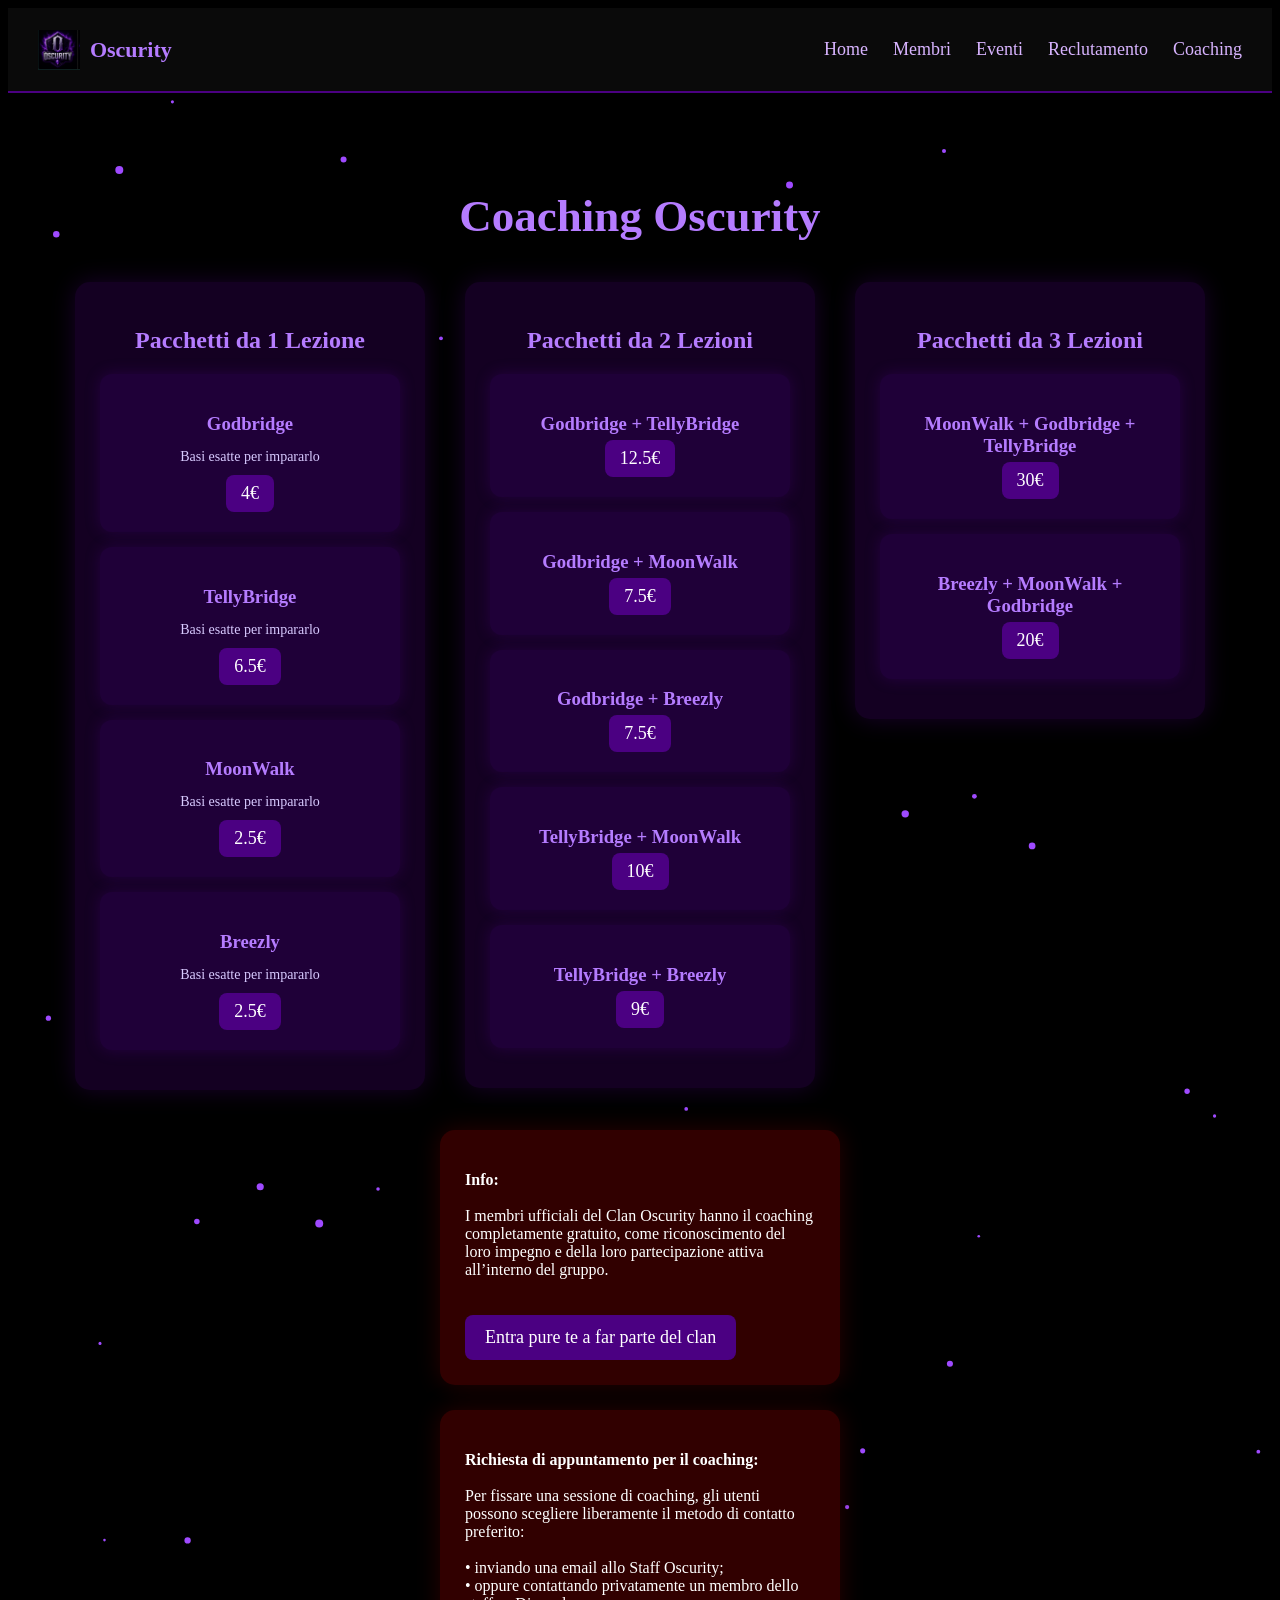
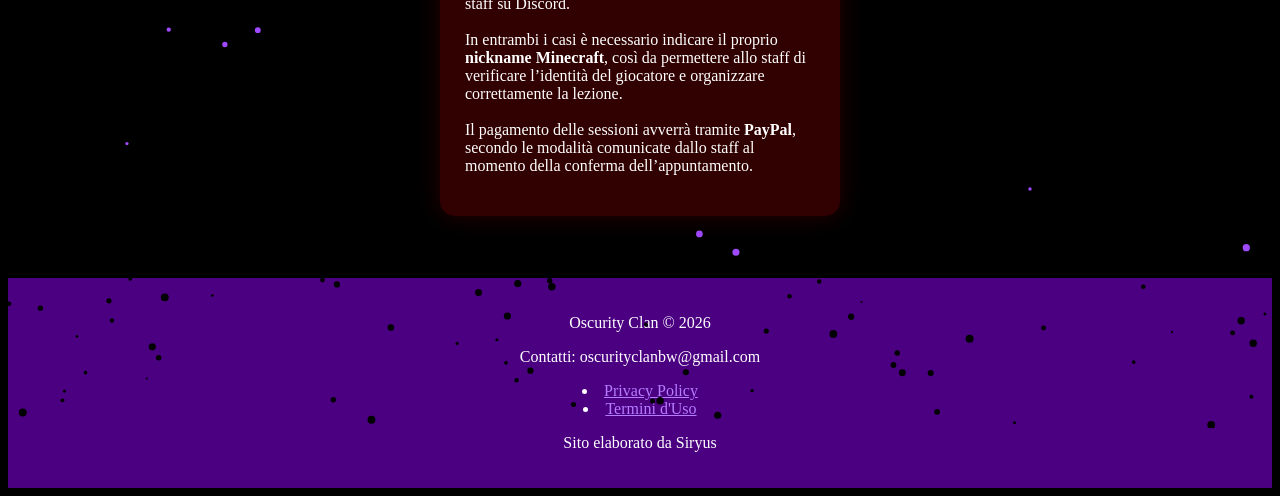
<file: Clan Oscurity/coaching.html>
<!DOCTYPE html>
<html lang="it">
<head>
    <meta charset="UTF-8">
    <meta name="viewport" content="width=device-width, initial-scale=1.0">
    <title>Oscurity Clan - Coaching</title>

    <link rel="stylesheet" href="css/style.css">
    <link rel="stylesheet" href="css/dark-theme.css">
    <link rel="stylesheet" href="css/coaching.css">
</head>

<body>

    <!-- NAVBAR -->
    <nav class="navbar">
        <div class="logo">
            <img src="assets/img/Oscurity_logo.png" alt="Oscurity Logo">
            <span>Oscurity</span>
        </div>

        <ul class="nav-links">
            <li><a href="index.html">Home</a></li>
            <li><a href="membri.html">Membri</a></li>
            <li><a href="events.html">Eventi</a></li>
            <li><a href="reclet.html">Reclutamento</a></li>
            <li><a href="coaching.html">Coaching</a></li>
        </ul>
    </nav>

    <!-- SEZIONE COACHING -->
    <section class="coaching-section">
        <canvas class="particles" id="particles-coaching"></canvas>

        <h1 class="neon-animate">Coaching Oscurity</h1>

        <div class="coaching-container">

            <!-- 1 LEZIONE -->
            <div class="coaching-group">
                <h2>Pacchetti da 1 Lezione</h2>

                <div class="coaching-card">
                    <h3>Godbridge</h3>
                    <p>Basi esatte per impararlo</p>
                    <span class="price">4€</span>
                </div>

                <div class="coaching-card">
                    <h3>TellyBridge</h3>
                    <p>Basi esatte per impararlo</p>
                    <span class="price">6.5€</span>
                </div>

                <div class="coaching-card">
                    <h3>MoonWalk</h3>
                    <p>Basi esatte per impararlo</p>
                    <span class="price">2.5€</span>
                </div>

                <div class="coaching-card">
                    <h3>Breezly</h3>
                    <p>Basi esatte per impararlo</p>
                    <span class="price">2.5€</span>
                </div>
            </div>

            <!-- 2 LEZIONI -->
            <div class="coaching-group">
                <h2>Pacchetti da 2 Lezioni</h2>

                <div class="coaching-card">
                    <h3>Godbridge + TellyBridge</h3>
                    <span class="price">12.5€</span>
                </div>

                <div class="coaching-card">
                    <h3>Godbridge + MoonWalk</h3>
                    <span class="price">7.5€</span>
                </div>

                <div class="coaching-card">
                    <h3>Godbridge + Breezly</h3>
                    <span class="price">7.5€</span>
                </div>

                <div class="coaching-card">
                    <h3>TellyBridge + MoonWalk</h3>
                    <span class="price">10€</span>
                </div>

                <div class="coaching-card">
                    <h3>TellyBridge + Breezly</h3>
                    <span class="price">9€</span>
                </div>
            </div>

            <!-- 3 LEZIONI -->
            <div class="coaching-group">
                <h2>Pacchetti da 3 Lezioni</h2>

                <div class="coaching-card">
                    <h3>MoonWalk + Godbridge + TellyBridge</h3>
                    <span class="price">30€</span>
                </div>

                <div class="coaching-card">
                    <h3>Breezly + MoonWalk + Godbridge</h3>
                    <span class="price">20€</span>
                </div>
            </div>

            <!-- COLONNA LATERALE -->
              <div class="coaching-sidebar">

                <!-- MESSAGGIO LATERALE 1 -->
                <div class="coaching-side">
                <p>
                    <strong>Info:</strong><br><br>
                    I membri ufficiali del Clan Oscurity hanno il coaching completamente gratuito,
                    come riconoscimento del loro impegno e della loro partecipazione attiva all’interno del gruppo.
                </p>

                    <a href="reclet.html" class="join-btn">Entra pure te a far parte del clan</a>
                </div>

                <!-- MESSAGGIO LATERALE 2 -->
                <div class="coaching-side">
                    <p>
                        <strong>Richiesta di appuntamento per il coaching:</strong><br><br>
                        Per fissare una sessione di coaching, gli utenti possono scegliere liberamente il metodo di contatto preferito:<br><br>
                        • inviando una email allo Staff Oscurity;<br>
                        • oppure contattando privatamente un membro dello staff su Discord.<br><br>
                        In entrambi i casi è necessario indicare il proprio <strong>nickname Minecraft</strong>, così da permettere allo staff
                        di verificare l’identità del giocatore e organizzare correttamente la lezione.<br><br>
                        Il pagamento delle sessioni avverrà tramite <strong>PayPal</strong>, secondo le modalità comunicate dallo staff
                        al momento della conferma dell’appuntamento.
                    </p>
                </div>

            </div>



        </div>
    </section>

    <!-- FOOTER -->
    <footer class="footer">
        <canvas class="particles" id="particles-footer"></canvas>
        <p>Oscurity Clan © 2026</p>
        <p>Contatti: oscurityclanbw@gmail.com</p>
        <li><a href="privacy.html">Privacy Policy</a></li>
        <li><a href="termini.html">Termini d'Uso</a></li>
        <p>Sito elaborato da Siryus</p>
    </footer>

    <script src="js/coaching.js"></script>
</body>
</html>
</file>
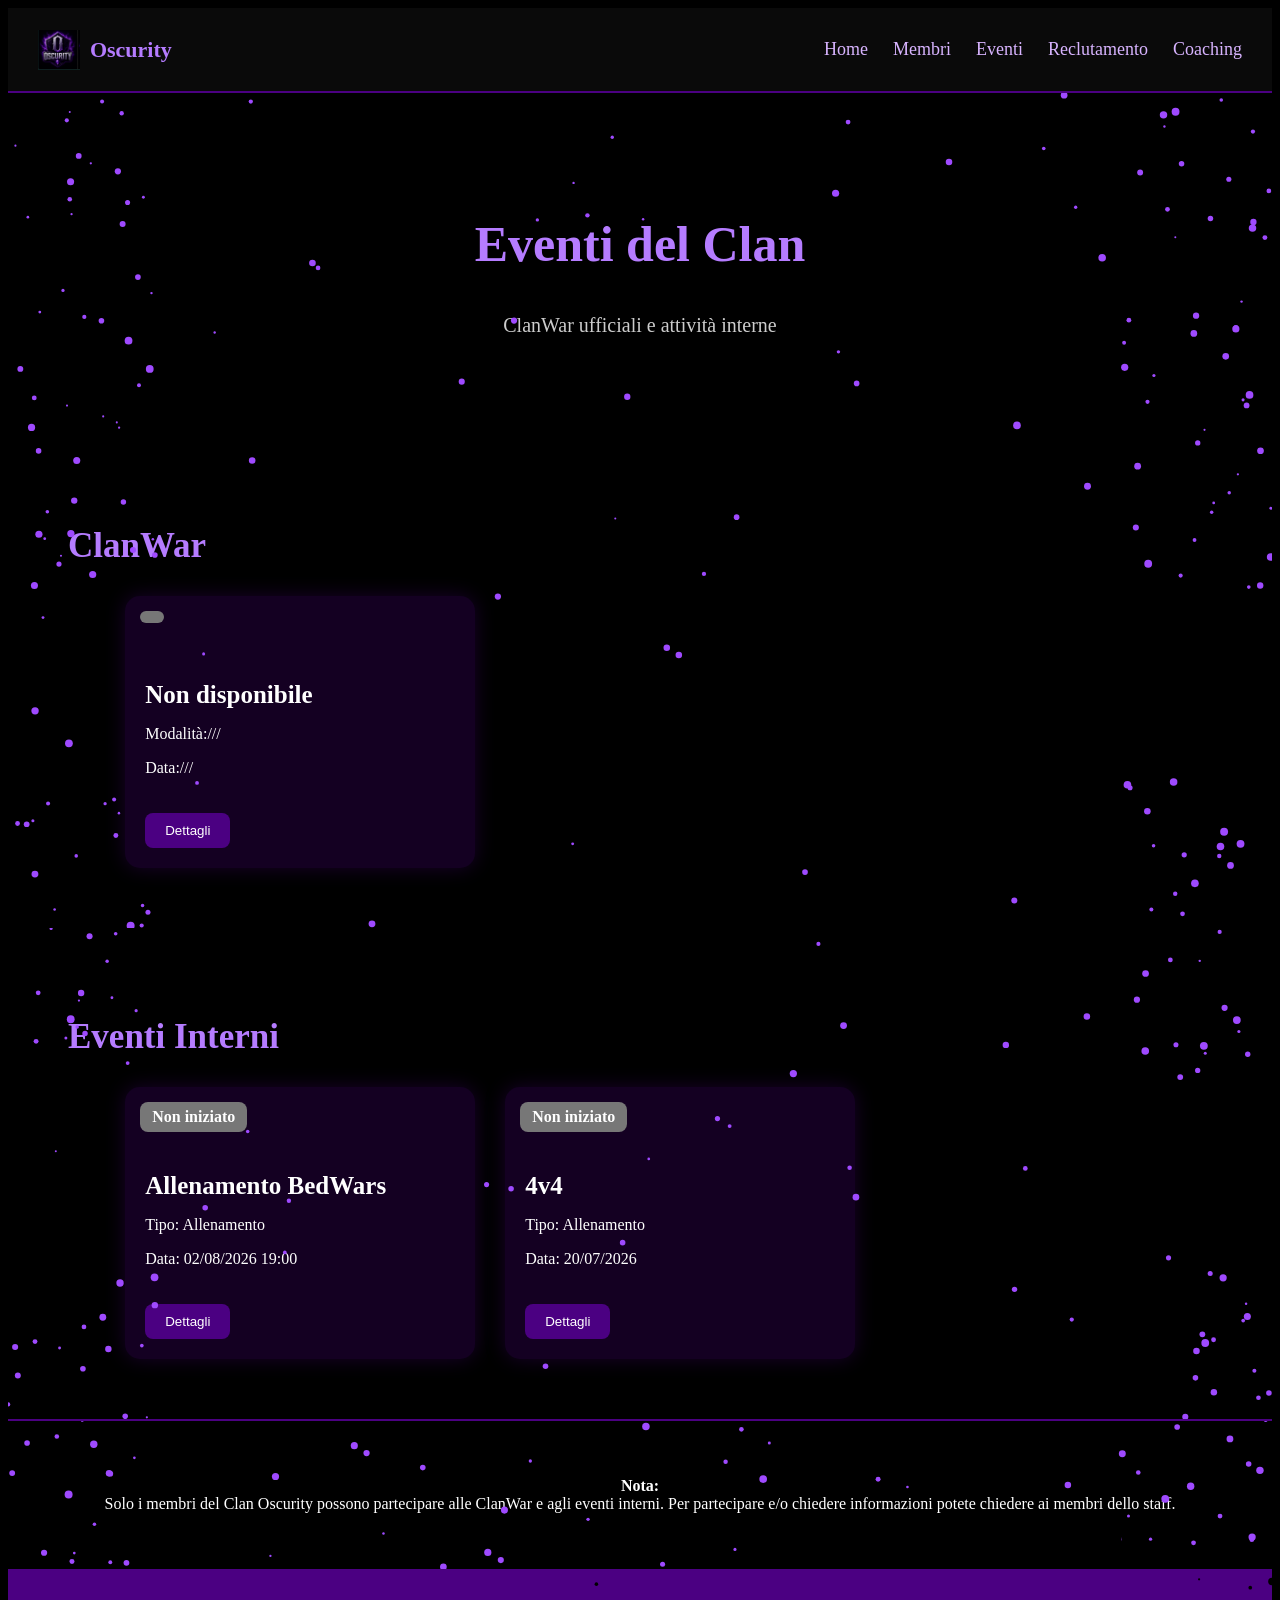
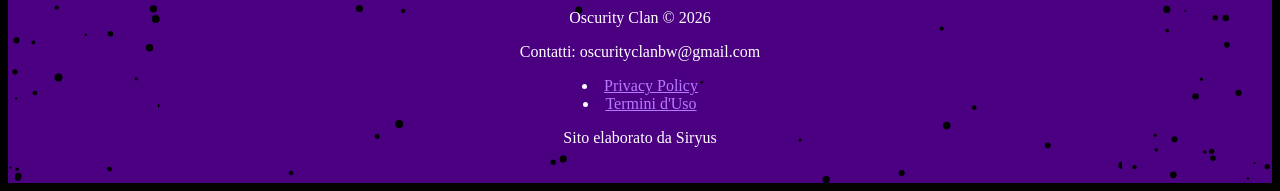
<file: Clan Oscurity/events.html>
<!DOCTYPE html>
<html lang="it">
<head>
    <meta charset="UTF-8">
    <meta name="viewport" content="width=device-width, initial-scale=1.0">
    <title>Oscurity Clan - Eventi</title>

    <link rel="stylesheet" href="css/style.css">
    <link rel="stylesheet" href="css/dark-theme.css">
    <link rel="stylesheet" href="css/events.css">
</head>

<body>

    <!-- NAVBAR (identica) -->
    <nav class="navbar">
        <div class="logo">
            <img src="assets/img/Oscurity_logo.png" alt="Oscurity Logo">
            <span>Oscurity</span>
        </div>

        <ul class="nav-links">
            <li><a href="index.html">Home</a></li>
            <li><a href="membri.html">Membri</a></li>
            <li><a href="events.html">Eventi</a></li>
            <li><a href="reclet.html">Reclutamento</a></li>
            <li><a href="coaching.html">Coaching</a></li>
        </ul>
    </nav>

    <!-- HERO -->
    <section class="eventi-hero">
        <canvas class="particles" id="particles-hero"></canvas>
        <h1 class="neon-animate">Eventi del Clan</h1>
        <p>ClanWar ufficiali e attività interne</p>
    </section>

    <!-- CLANWAR -->
    <section class="eventi-section">
        <canvas class="particles" id="particles-clanwar"></canvas>
        <h2 class="glitch">ClanWar</h2>

        <div class="eventi-grid">

            <!-- ESEMPIO CLANWAR -->
            <div class="evento-card" 
                 data-name=" "
                 data-stats=" "
                 data-desc=" ">
                 
                
                
                <div class="evento-content">
                    <span class="evento-stato non_iniziato"> </span>
                    <h3>Non disponibile</h3>
                    <p>Modalità:///</p>
                    <p>Data:///</p>
                    <p class="evento-risultato vittoria"> </p>
                </div>

                <button class="evento-btn">Dettagli</button>
            </div>

        </div>
    </section>

    <!-- EVENTI INTERNI -->
    <section class="eventi-section">
        <canvas class="particles" id="particles-interni"></canvas>
        <h2 class="glitch">Eventi Interni</h2>

        <div class="eventi-grid">

            <div class="evento-card"
                 data-name="Allenamento BedWars"
                 data-stats=" 30m/1h"
                 data-desc="Allenamento ufficiale del clan dedicato a PVP e strategie.">

                

                <div class="evento-content">
                    <span class="evento-stato non_iniziato">Non iniziato</span>
                    <h3>Allenamento BedWars</h3>
                    <p>Tipo: Allenamento</p>
                    <p>Data: 02/08/2026 19:00</p>
                </div>

                <button class="evento-btn">Dettagli</button>
            </div>

            <div class="evento-card"
                 data-name="4v4"
                 data-stats=" 1h"
                 data-desc="BedWars amichevole">

                

                <div class="evento-content">
                    <span class="evento-stato non_iniziato">Non iniziato</span>
                    <h3>4v4</h3>
                    <p>Tipo: Allenamento</p>
                    <p>Data: 20/07/2026</p>
                </div>

                <button class="evento-btn">Dettagli</button>
            </div>

        </div>
    </section>

    <!-- NOTA -->
    <section class="eventi-note">
        <canvas class="particles" id="particles-note"></canvas>
        <p>
            <strong>Nota:</strong><br>
            Solo i membri del Clan Oscurity possono partecipare alle ClanWar e agli eventi interni.
            Per partecipare e/o chiedere informazioni potete chiedere ai membri dello staff.
        </p>
    </section>

    <!-- POPUP -->
    <div class="evento-popup" id="eventoPopup">
        <div class="popup-content">
            <span class="popup-close" id="popupClose">&times;</span>

            <h2 id="popupName"></h2>
            <p><strong>Durata:</strong> <span id="popupStats"></span></p>
            <p><strong>Descrizione:</strong> <span id="popupDesc"></span></p>

        </div>
    </div>

    <!-- FOOTER (identico) -->
    <footer class="footer">
        <canvas class="particles" id="particles-footer"></canvas>
        <p>Oscurity Clan © 2026</p>
        <p>Contatti: oscurityclanbw@gmail.com</p>
        <li><a href="privacy.html">Privacy Policy</a></li>
        <li><a href="termini.html">Termini d'Uso</a></li>
        <p>Sito elaborato da Siryus</p>
    </footer>

    <script src="js/events.js"></script>
</body>
</html>
</file>
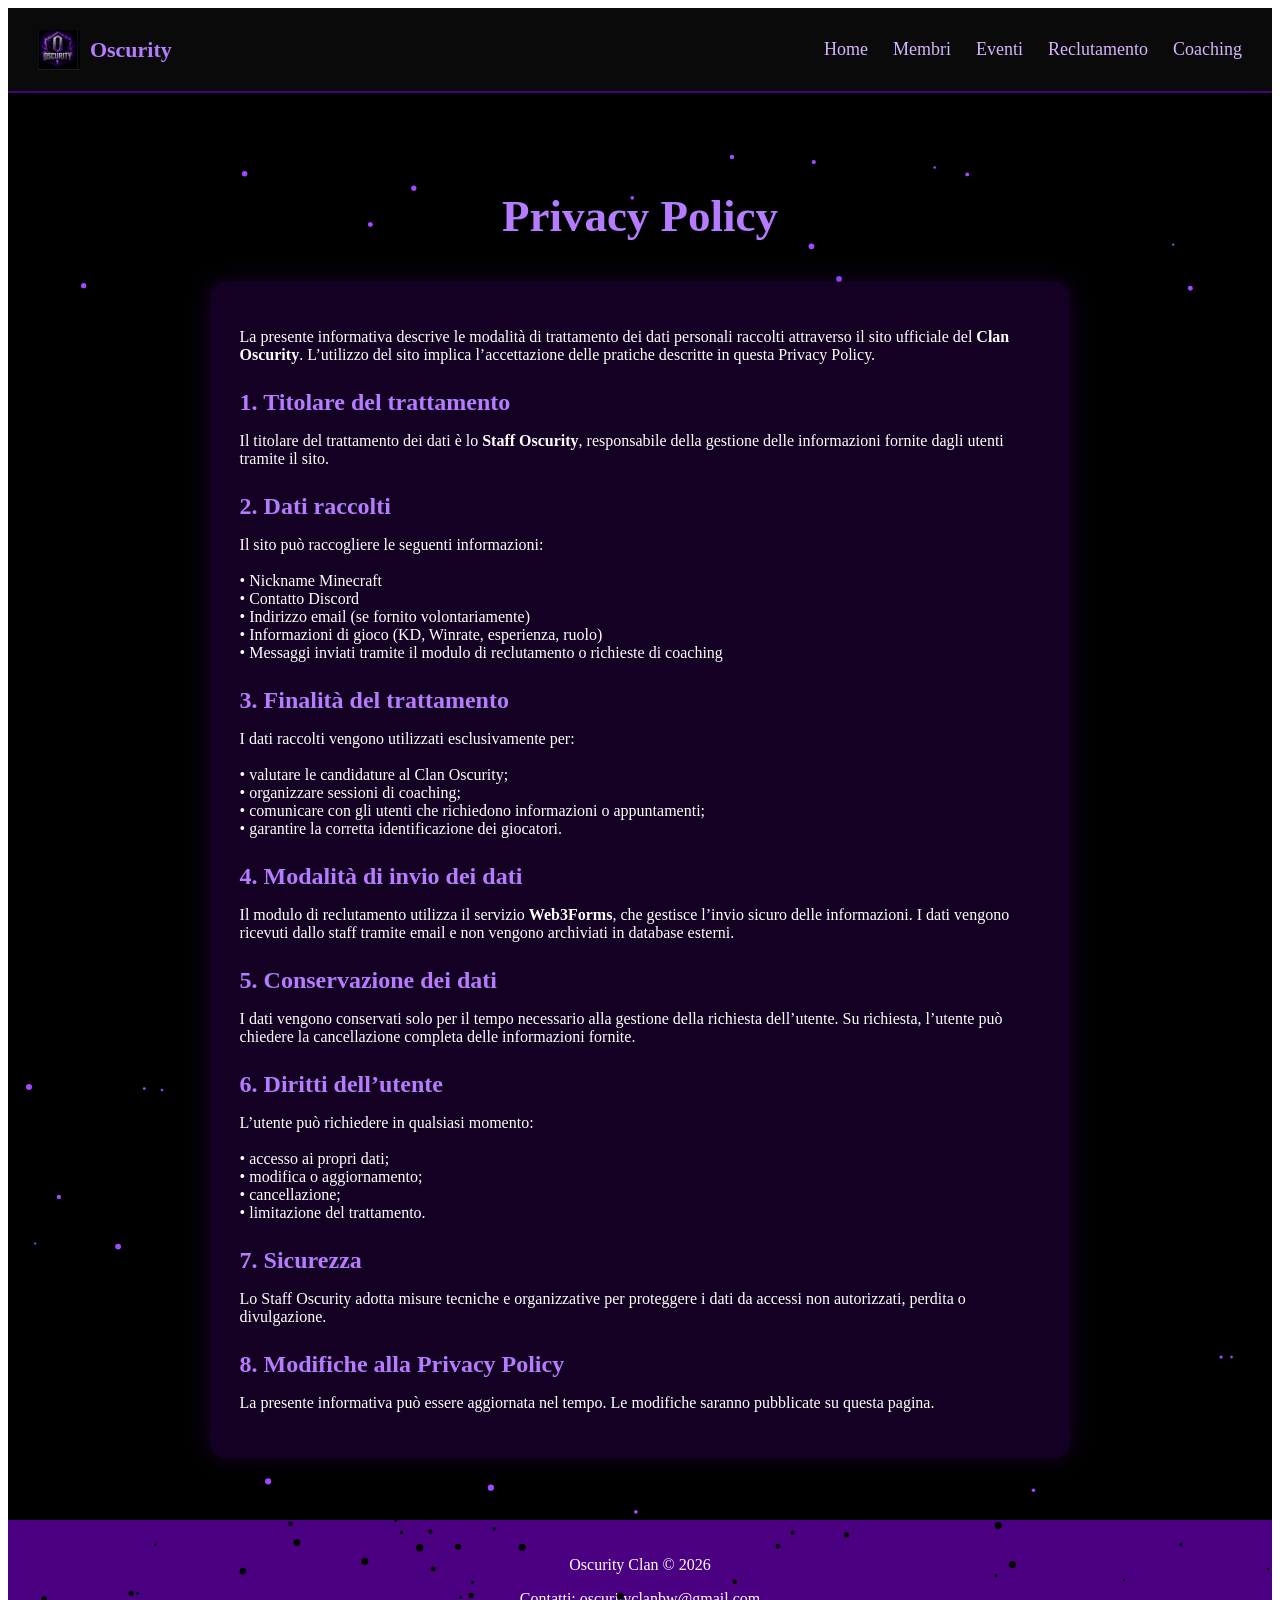
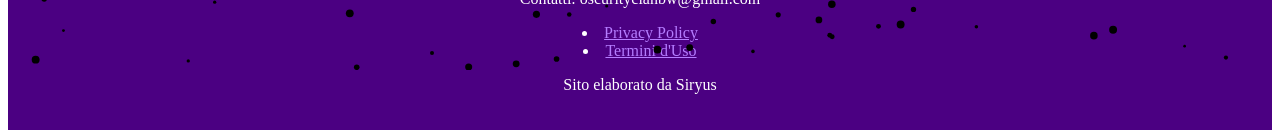
<file: Clan Oscurity/privacy.html>
<!DOCTYPE html>
<html lang="it">
<head>
    <meta charset="UTF-8">
    <meta name="viewport" content="width=device-width, initial-scale=1.0">
    <title>Oscurity Clan - Privacy Policy</title>

    <link rel="stylesheet" href="css/style.css">
    <link rel="stylesheet" href="css/dark-theme.css">
    <link rel="stylesheet" href="css/privacy.css">
</head>

<body>

    <!-- NAVBAR -->
    <nav class="navbar">
        <div class="logo">
            <img src="assets/img/Oscurity_logo.png" alt="Oscurity Logo">
            <span>Oscurity</span>
        </div>

        <ul class="nav-links">
            <li><a href="index.html">Home</a></li>
            <li><a href="membri.html">Membri</a></li>
            <li><a href="eventi.html">Eventi</a></li>
            <li><a href="reclet.html">Reclutamento</a></li>
            <li><a href="coaching.html">Coaching</a></li>
        </ul>
    </nav>

    <!-- SEZIONE PRIVACY -->
    <section class="privacy-section">
        <canvas class="particles" id="particles-privacy"></canvas>

        <h1 class="neon-animate">Privacy Policy</h1>

        <div class="privacy-box">
            <p>
                La presente informativa descrive le modalità di trattamento dei dati personali raccolti attraverso il sito ufficiale del <strong>Clan Oscurity</strong>.
                L’utilizzo del sito implica l’accettazione delle pratiche descritte in questa Privacy Policy.
            </p>

            <h2>1. Titolare del trattamento</h2>
            <p>
                Il titolare del trattamento dei dati è lo <strong>Staff Oscurity</strong>, responsabile della gestione delle informazioni fornite dagli utenti tramite il sito.
            </p>

            <h2>2. Dati raccolti</h2>
            <p>
                Il sito può raccogliere le seguenti informazioni:<br><br>
                • Nickname Minecraft<br>
                • Contatto Discord<br>
                • Indirizzo email (se fornito volontariamente)<br>
                • Informazioni di gioco (KD, Winrate, esperienza, ruolo)<br>
                • Messaggi inviati tramite il modulo di reclutamento o richieste di coaching
            </p>

            <h2>3. Finalità del trattamento</h2>
            <p>
                I dati raccolti vengono utilizzati esclusivamente per:<br><br>
                • valutare le candidature al Clan Oscurity;<br>
                • organizzare sessioni di coaching;<br>
                • comunicare con gli utenti che richiedono informazioni o appuntamenti;<br>
                • garantire la corretta identificazione dei giocatori.
            </p>

            <h2>4. Modalità di invio dei dati</h2>
            <p>
                Il modulo di reclutamento utilizza il servizio <strong>Web3Forms</strong>, che gestisce l’invio sicuro delle informazioni.
                I dati vengono ricevuti dallo staff tramite email e non vengono archiviati in database esterni.
            </p>

            <h2>5. Conservazione dei dati</h2>
            <p>
                I dati vengono conservati solo per il tempo necessario alla gestione della richiesta dell’utente.
                Su richiesta, l’utente può chiedere la cancellazione completa delle informazioni fornite.
            </p>

            <h2>6. Diritti dell’utente</h2>
            <p>
                L’utente può richiedere in qualsiasi momento:<br><br>
                • accesso ai propri dati;<br>
                • modifica o aggiornamento;<br>
                • cancellazione;<br>
                • limitazione del trattamento.
            </p>

            <h2>7. Sicurezza</h2>
            <p>
                Lo Staff Oscurity adotta misure tecniche e organizzative per proteggere i dati da accessi non autorizzati, perdita o divulgazione.
            </p>

            <h2>8. Modifiche alla Privacy Policy</h2>
            <p>
                La presente informativa può essere aggiornata nel tempo. Le modifiche saranno pubblicate su questa pagina.
            </p>
        </div>
    </section>

    <!-- FOOTER -->
    <footer class="footer">
        <canvas class="particles" id="particles-footer"></canvas>
        <p>Oscurity Clan © 2026</p>
        <p>Contatti: oscurityclanbw@gmail.com</p>
        <li><a href="privacy.html">Privacy Policy</a></li>
        <li><a href="termini.html">Termini d'Uso</a></li>
        <p>Sito elaborato da Siryus</p>
    </footer>

    <script src="js/privacy.js"></script>
</body>
</html>
</file>
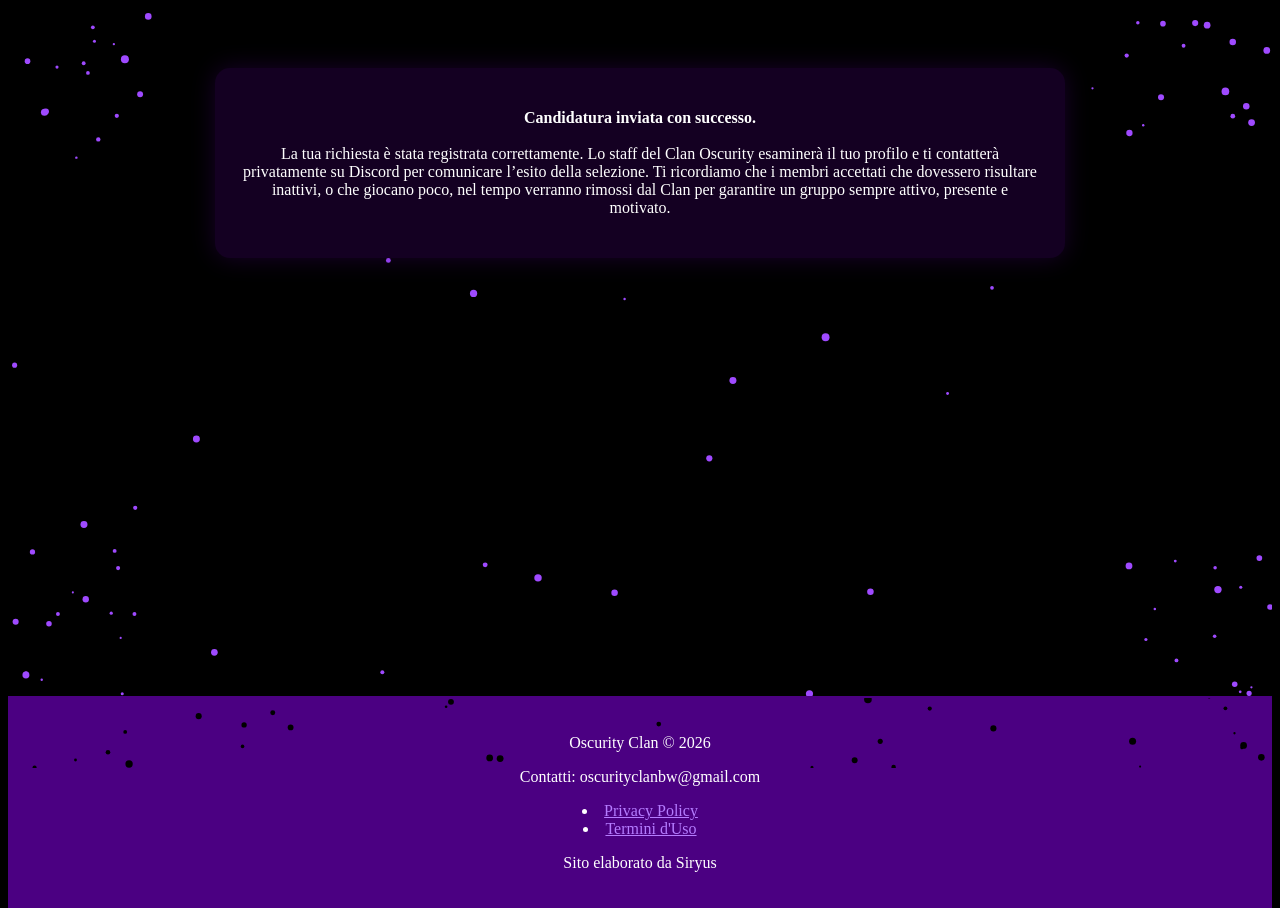
<file: Clan Oscurity/reclet-success.html>
<!DOCTYPE html>
<html lang="it">
<head>
    <meta charset="UTF-8">
    <meta name="viewport" content="width=device-width, initial-scale=1.0">
    <title>Oscurity Clan - Candidatura inviata</title>

    <link rel="stylesheet" href="css/style.css">
    <link rel="stylesheet" href="css/dark-theme.css">
    <link rel="stylesheet" href="css/reclet.css">
    <link rel="stylesheet" href="css/reclet-success.css">
</head>

<body>

    <!-- SEZIONE CONFERMA -->
    <section class="reclutamento-section">
        <canvas class="particles" id="particles-reclutamento"></canvas>

        <div class="intro-text">
            <p>
                <strong>Candidatura inviata con successo.</strong><br><br>
                La tua richiesta è stata registrata correttamente.  
                Lo staff del Clan Oscurity esaminerà il tuo profilo e ti contatterà privatamente su Discord per comunicare l’esito della selezione.  
                Ti ricordiamo che i membri accettati che dovessero risultare inattivi, o che giocano poco, nel tempo verranno rimossi dal Clan per garantire un gruppo sempre attivo, presente e motivato.
            </p>
        </div>
    </section>

    <!-- FOOTER -->
    <footer class="footer">
        <canvas class="particles" id="particles-footer"></canvas>
        <p>Oscurity Clan © 2026</p>
        <p>Contatti: oscurityclanbw@gmail.com</p>
        <li><a href="privacy.html">Privacy Policy</a></li>
        <li><a href="termini.html">Termini d'Uso</a></li>
        <p>Sito elaborato da Siryus</p>
    </footer>

    <script src="js/reclet.js"></script>
</body>
</html>
</file>
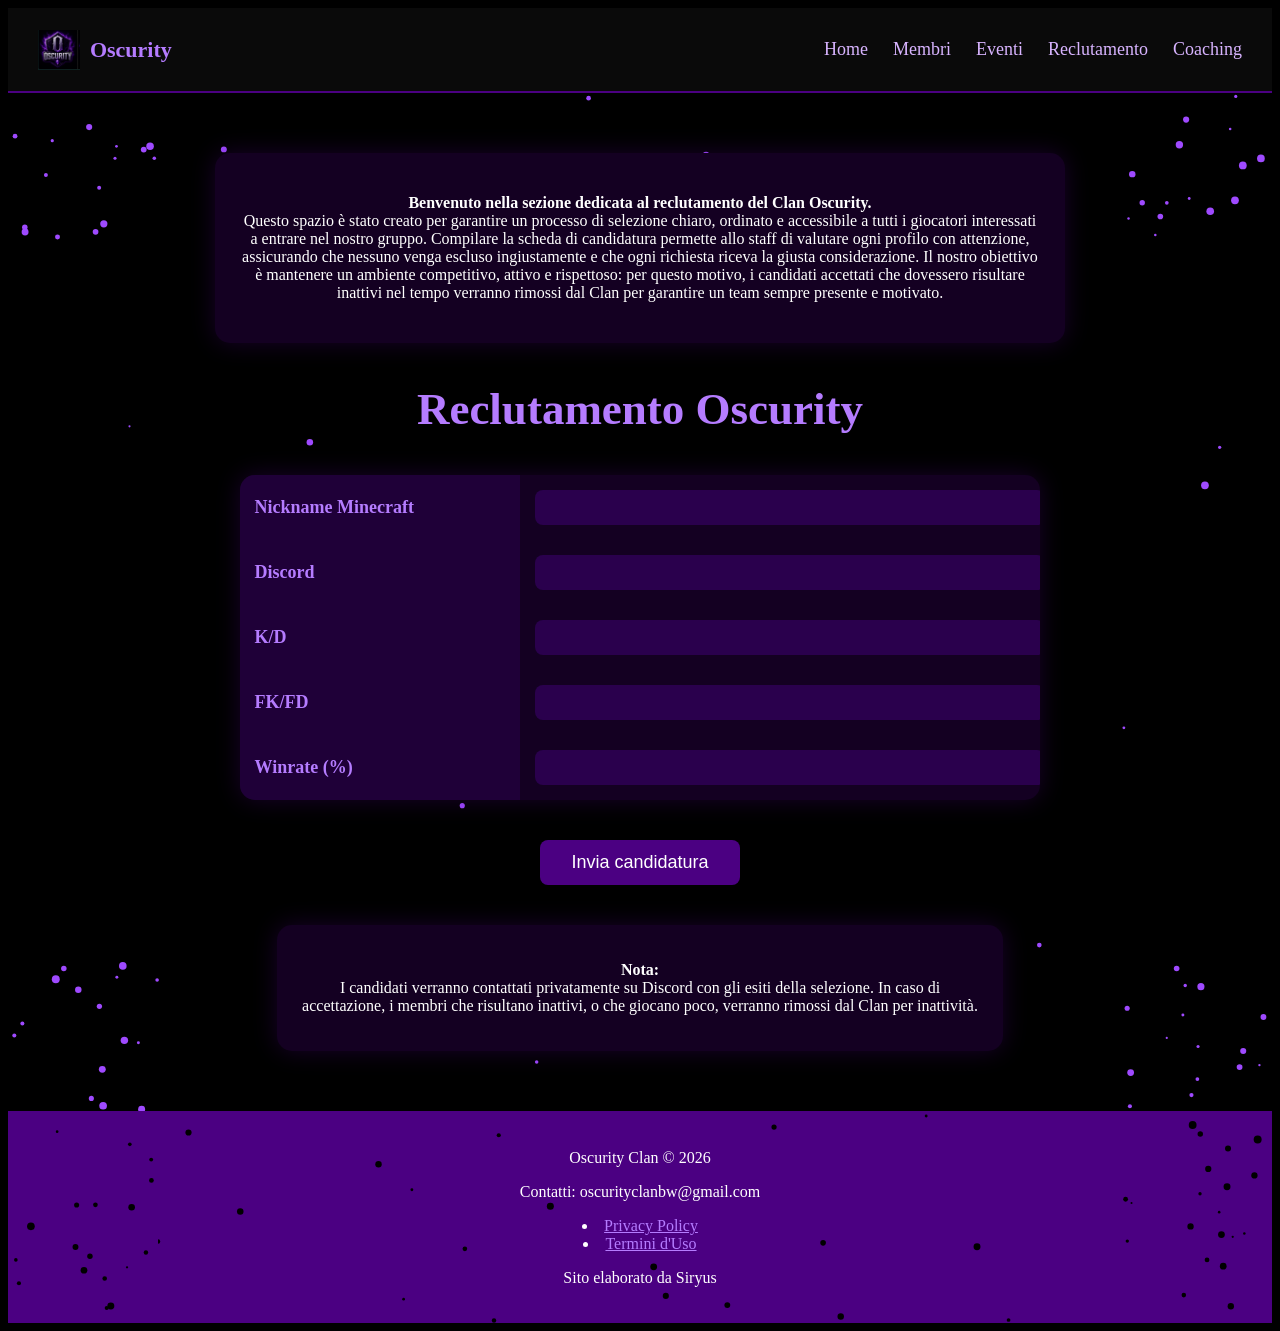
<file: Clan Oscurity/reclet.html>
<!DOCTYPE html>
<html lang="it">
<head>
    <meta charset="UTF-8">
    <meta name="viewport" content="width=device-width, initial-scale=1.0">
    <title>Oscurity Clan - Reclutamento</title>

    <link rel="stylesheet" href="css/style.css">
    <link rel="stylesheet" href="css/dark-theme.css">
    <link rel="stylesheet" href="css/reclet.css">
</head>

<body>

    <!-- NAVBAR -->
    <nav class="navbar">
        <div class="logo">
            <img src="assets/img/Oscurity_logo.png" alt="Oscurity Logo">
            <span>Oscurity</span>
        </div>

        <ul class="nav-links">
            <li><a href="index.html">Home</a></li>
            <li><a href="membri.html">Membri</a></li>
            <li><a href="events.html">Eventi</a></li>
            <li><a href="reclet.html">Reclutamento</a></li>
            <li><a href="coaching.html">Coaching</a></li>
        </ul>
    </nav>

    <!-- FORM SECTION -->
    <section class="reclutamento-section">
        <canvas class="particles" id="particles-reclutamento"></canvas>

        <div class="intro-text">
            <p>
                <strong>Benvenuto nella sezione dedicata al reclutamento del Clan Oscurity.</strong><br>
                Questo spazio è stato creato per garantire un processo di selezione chiaro, ordinato e accessibile a tutti i giocatori interessati a entrare nel nostro gruppo.  
                Compilare la scheda di candidatura permette allo staff di valutare ogni profilo con attenzione, assicurando che nessuno venga escluso ingiustamente e che ogni richiesta riceva la giusta considerazione.  
                Il nostro obiettivo è mantenere un ambiente competitivo, attivo e rispettoso: per questo motivo, i candidati accettati che dovessero risultare inattivi nel tempo verranno rimossi dal Clan per garantire un team sempre presente e motivato.
            </p>
        </div>

        <h1 class="neon-animate">Reclutamento Oscurity</h1>

<form action="https://api.web3forms.com/submit" method="POST" class="reclet-success.html">

    <input type="hidden" name="access_key" value="1cd8c853-f800-4523-aef7-d747f4b5f703">

    <input type="hidden" name="redirect" value="reclet-success.html">

    <table class="reclutamento-table">
    <tr>
        <th>Nickname Minecraft</th>
        <td><input type="text" name="nickname" required></td>
    </tr>

    <tr>
        <th>Discord</th>
        <td><input type="text" name="discord" required></td>
    </tr>

    <tr>
        <th>K/D</th>
        <td><input type="text" name="kd" required></td>
    </tr>

    <tr>
        <th>FK/FD</th>
        <td><input type="text" name="fkfd" required></td>
    </tr>

    <tr>
        <th>Winrate (%)</th>
        <td><input type="text" name="winrate" required></td>
    </tr>
</table>

    <button type="submit" class="reclutamento-btn">Invia candidatura</button>
</form>



        <div class="reclutamento-avviso">
            <p>
                <strong>Nota:</strong><br>
                I candidati verranno contattati privatamente su Discord con gli esiti della selezione.  
                In caso di accettazione, i membri che risultano inattivi, o che giocano poco, verranno rimossi dal Clan per inattività.
            </p>
        </div>
    </section>

    <!-- FOOTER -->
    <footer class="footer">
        <canvas class="particles" id="particles-footer"></canvas>
        <p>Oscurity Clan © 2026</p>
        <p>Contatti: oscurityclanbw@gmail.com</p>
        <li><a href="privacy.html">Privacy Policy</a></li>
        <li><a href="termini.html">Termini d'Uso</a></li>
        <p>Sito elaborato da Siryus</p>
    </footer>

    <script src="js/reclet.js"></script>
</body>
</html>
</file>
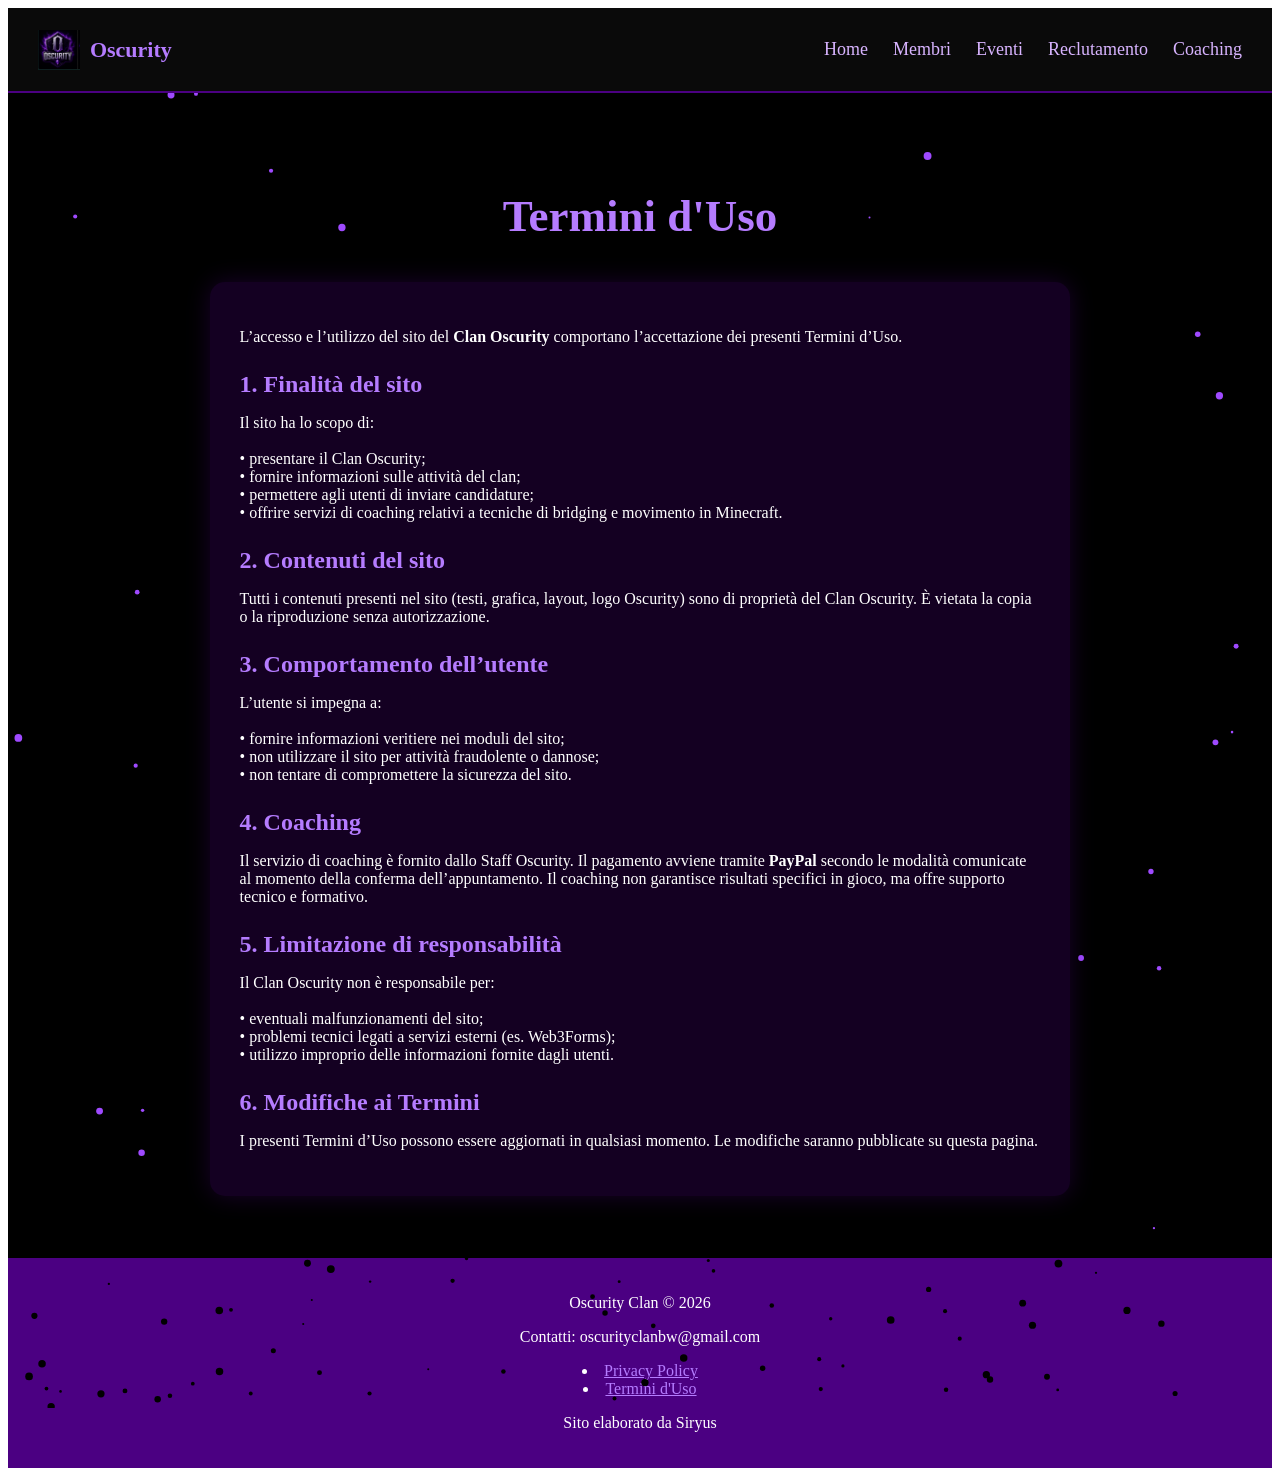
<file: Clan Oscurity/termini.html>
<!DOCTYPE html>
<html lang="it">
<head>
    <meta charset="UTF-8">
    <meta name="viewport" content="width=device-width, initial-scale=1.0">
    <title>Oscurity Clan - Termini d'Uso</title>

    <link rel="stylesheet" href="css/style.css">
    <link rel="stylesheet" href="css/dark-theme.css">
    <link rel="stylesheet" href="css/termini.css">
</head>

<body>

    <!-- NAVBAR -->
    <nav class="navbar">
        <div class="logo">
            <img src="assets/img/Oscurity_logo.png" alt="Oscurity Logo">
            <span>Oscurity</span>
        </div>

        <ul class="nav-links">
            <li><a href="index.html">Home</a></li>
            <li><a href="membri.html">Membri</a></li>
            <li><a href="eventi.html">Eventi</a></li>
            <li><a href="reclet.html">Reclutamento</a></li>
            <li><a href="coaching.html">Coaching</a></li>
        </ul>
    </nav>

    <!-- SEZIONE TERMINI -->
    <section class="termini-section">
        <canvas class="particles" id="particles-termini"></canvas>

        <h1 class="neon-animate">Termini d'Uso</h1>

        <div class="termini-box">
            <p>
                L’accesso e l’utilizzo del sito del <strong>Clan Oscurity</strong> comportano l’accettazione dei presenti Termini d’Uso.
            </p>

            <h2>1. Finalità del sito</h2>
            <p>
                Il sito ha lo scopo di:<br><br>
                • presentare il Clan Oscurity;<br>
                • fornire informazioni sulle attività del clan;<br>
                • permettere agli utenti di inviare candidature;<br>
                • offrire servizi di coaching relativi a tecniche di bridging e movimento in Minecraft.
            </p>

            <h2>2. Contenuti del sito</h2>
            <p>
                Tutti i contenuti presenti nel sito (testi, grafica, layout, logo Oscurity) sono di proprietà del Clan Oscurity.
                È vietata la copia o la riproduzione senza autorizzazione.
            </p>

            <h2>3. Comportamento dell’utente</h2>
            <p>
                L’utente si impegna a:<br><br>
                • fornire informazioni veritiere nei moduli del sito;<br>
                • non utilizzare il sito per attività fraudolente o dannose;<br>
                • non tentare di compromettere la sicurezza del sito.
            </p>

            <h2>4. Coaching</h2>
            <p>
                Il servizio di coaching è fornito dallo Staff Oscurity.
                Il pagamento avviene tramite <strong>PayPal</strong> secondo le modalità comunicate al momento della conferma dell’appuntamento.
                Il coaching non garantisce risultati specifici in gioco, ma offre supporto tecnico e formativo.
            </p>

            <h2>5. Limitazione di responsabilità</h2>
            <p>
                Il Clan Oscurity non è responsabile per:<br><br>
                • eventuali malfunzionamenti del sito;<br>
                • problemi tecnici legati a servizi esterni (es. Web3Forms);<br>
                • utilizzo improprio delle informazioni fornite dagli utenti.
            </p>

            <h2>6. Modifiche ai Termini</h2>
            <p>
                I presenti Termini d’Uso possono essere aggiornati in qualsiasi momento.
                Le modifiche saranno pubblicate su questa pagina.
            </p>
        </div>
    </section>

    <!-- FOOTER -->
    <footer class="footer">
        <canvas class="particles" id="particles-footer"></canvas>
        <p>Oscurity Clan © 2026</p>
        <p>Contatti: oscurityclanbw@gmail.com</p>
        <li><a href="privacy.html">Privacy Policy</a></li>
        <li><a href="termini.html">Termini d'Uso</a></li>
        <p>Sito elaborato da Siryus</p>
    </footer>

    <script src="js/termini.js"></script>
</body>
</html>
</file>
<file: Clan Oscurity/css/style.css>
/* NAVBAR */
.navbar {
    background: #0a0a0a;
    padding: 15px 30px;
    display: flex;
    justify-content: space-between;
    align-items: center;
    border-bottom: 2px solid #4b0082;
}

.navbar .logo {
    display: flex;
    align-items: center;
    gap: 10px;
}

.navbar .logo img {
    height: 40px;
}

.navbar .logo span {
    color: #b57cff;
    font-size: 22px;
    font-weight: bold;
}

.nav-links {
    list-style: none;
    display: flex;
    gap: 25px;
}

.nav-links a {
    color: #d8b4ff;
    text-decoration: none;
    font-size: 18px;
    transition: 0.3s;
}

.nav-links a:hover {
    color: #9f4aff;
}

/* FOOTER */
.footer {
    background: #0a0a0a;
    padding: 20px;
    text-align: center;
    color: #d8b4ff;
    border-top: 2px solid #4b0082;
}

.footer a {
    color: #b57cff;
}

.neon-animate {
    animation: neonPulse 2s ease-in-out infinite;
}

@keyframes neonPulse {
    0% {
        text-shadow: 0 0 5px #b56cff, 0 0 10px #b56cff;
    }
    50% {
        text-shadow: 0 0 15px #d08cff, 0 0 25px #d08cff;
    }
    100% {
        text-shadow: 0 0 5px #b56cff, 0 0 10px #b56cff;
    }
}

.wave-osc {
    display: inline-block;
    animation: waveOsc 2s ease-in-out infinite;
}

@keyframes waveOsc {
    0% { transform: translateY(0); color: #b56cff; }
    50% { transform: translateY(-8px); color: #d08cff; }
    100% { transform: translateY(0); color: #b56cff; }
}

.glitch {
    position: relative;
    animation: glitchAnim 1s infinite;
}

.glitch::before,
.glitch::after {
    content: attr(data-text);
    position: absolute;
    left: 0;
    top: 0;
    opacity: 0.7;
}

.glitch::before {
    color: #ff00ff;
    animation: glitchBefore 1s infinite;
}

.glitch::after {
    color: #00ffff;
    animation: glitchAfter 1s infinite;
}

@keyframes glitchAnim {
    0% { transform: none; }
    20% { transform: skew(-2deg); }
    40% { transform: skew(2deg); }
    60% { transform: skew(-1deg); }
    80% { transform: skew(1deg); }
    100% { transform: none; }
}

@keyframes glitchBefore {
    0% { transform: translate(0,0); }
    20% { transform: translate(-2px,-2px); }
    40% { transform: translate(2px,2px); }
    60% { transform: translate(-1px,1px); }
    80% { transform: translate(1px,-1px); }
    100% { transform: translate(0,0); }
}

@keyframes glitchAfter {
    0% { transform: translate(0,0); }
    20% { transform: translate(2px,2px); }
    40% { transform: translate(-2px,-2px); }
    60% { transform: translate(1px,-1px); }
    80% { transform: translate(-1px,1px); }
    100% { transform: translate(0,0); }
}
</file>
<file: Clan Oscurity/css/dark-theme.css>
:root {
    --black: #0a0a0a;
    --dark-purple: #2a004f;
    --purple: #4b0082;
    --light-purple: #b57cff;
    --neon-purple: #9f4aff;
    --white: #ffffff;
}
</file>
<file: Clan Oscurity/css/coaching.css>
.coaching-section {
    background: #000;
    padding: 60px;
    text-align: center;
    color: var(--white);
    position: relative;
    overflow: hidden;
    min-height: 100vh;
}

.coaching-section h1 {
    font-size: 45px;
    color: var(--light-purple);
    margin-bottom: 40px;
    position: relative;
    z-index: 2;
}

.coaching-container {
    display: flex;
    justify-content: center;
    gap: 40px;
    align-items: flex-start;
    flex-wrap: wrap;
    position: relative;
    z-index: 2;
}

/* GRUPPI */
.coaching-group {
    width: 300px;
    background: #140022;
    padding: 25px;
    border-radius: 15px;
    box-shadow: 0 0 25px #4b008255;
}

.coaching-group h2 {
    color: var(--light-purple);
    margin-bottom: 20px;
}

/* CARD */
.coaching-card {
    background: #1f0038;
    padding: 20px;
    border-radius: 12px;
    margin-bottom: 15px;
    box-shadow: 0 0 15px #4b008255;
}

.coaching-card h3 {
    margin-bottom: 5px;
    color: var(--light-purple);
}

.coaching-card p {
    margin-bottom: 10px;
    font-size: 14px;
    color: #d8caff;
}

.price {
    display: inline-block;
    background: var(--purple);
    padding: 8px 15px;
    border-radius: 8px;
    font-size: 18px;
    color: white;
}

/* MESSAGGIO LATERALE */
.coaching-side {
    width: 350px;
    background: #310000;
    padding: 25px;
    border-radius: 15px;
    box-shadow: 0 0 25px #7701015b;
    text-align: left;
}

.join-btn {
    display: inline-block;
    margin-top: 20px;
    padding: 12px 20px;
    background: var(--purple);
    color: white;
    border-radius: 8px;
    text-decoration: none;
    font-size: 18px;
    transition: 0.3s;
}

.join-btn:hover {
    background: #9f4aff;
}

/* PARTICELLE */
.particles {
    position: absolute;
    top: 0;
    left: 0;
    width: 100%;
    height: 100%;
    pointer-events: none;
    z-index: 0;
}

/* FOOTER */
.footer {
    background: var(--purple);
    padding: 20px;
    text-align: center;
    color: var(--white);
    border-top: 2px solid #000000;
    position: relative;
    overflow: hidden;
}

#particles-footer {
    height: 150px;
}

.coaching-sidebar {
    display: flex;
    flex-direction: column;
    gap: 25px;
    position: relative;
    z-index: 2;
}

body {
    background: #000;
}
</file>
<file: Clan Oscurity/css/events.css>
/* HERO */
.eventi-hero {
    background: #000;
    padding: 80px 20px;
    text-align: center;
    color: var(--white);
    position: relative;
    overflow: hidden;
}

.eventi-hero h1 {
    font-size: 50px;
    color: var(--light-purple);
}

.eventi-hero p {
    font-size: 20px;
    opacity: 0.8;
}

/* SEZIONI */
.eventi-section {
    background: #000;
    padding: 60px;
    color: var(--white);
    position: relative;
    overflow: hidden;
}

.eventi-section h2 {
    font-size: 35px;
    color: var(--light-purple);
    margin-bottom: 30px;
}

/* GRID */
.eventi-grid {
    display: grid;
    grid-template-columns: repeat(3, 1fr);
    gap: 30px;
    width: 90%;
    margin: auto;
}

/* CARD */
.evento-card {
    background: #140022;
    width: 350px;
    border-radius: 15px;
    box-shadow: 0 0 20px #4b008255;
    padding-bottom: 20px;
    position: relative;
    overflow: hidden;
    transition: 0.3s;
}

.evento-card:hover {
    transform: scale(1.03);
    box-shadow: 0 0 25px #9f4aff;
}

/* IMMAGINE PICCOLA */
.evento-img {
    width: 70px;
    position: absolute;
    top: 15px;
    right: 15px;
    border-radius: 10px;
}

/* CONTENUTO */
.evento-content {
    padding: 20px;
    margin-top: 40px;
}

.evento-content h3 {
    font-size: 25px;
    margin-bottom: 10px;
}

/* STATO */
.evento-stato {
    padding: 6px 12px;
    border-radius: 8px;
    font-weight: bold;
    position: absolute;
    top: 15px;
    left: 15px;
}

.non_iniziato { background: #777; }
.in_corso { background: #007bff; }
.rimandato { background: #ff8800; }
.concluso { background: #00c851; }

/* RISULTATO */
.vittoria { color: #00ff99; }
.sconfitta { color: #ff4444; }

/* BOTTONE */
.evento-btn {
    background: var(--purple);
    color: white;
    border: none;
    padding: 10px 20px;
    margin-left: 20px;
    border-radius: 8px;
    cursor: pointer;
    transition: 0.3s;
}

.evento-btn:hover {
    background: #9f4aff;
}

/* POPUP */
.evento-popup {
    display: none;
    position: fixed;
    inset: 0;
    background: rgba(0,0,0,0.7);
    justify-content: center;
    align-items: center;
}

.particles {
    position: absolute;
    inset: 0;
    z-index: 0;
    z-index: 1 !important;
}

.evento-popup {
    z-index: 9999 !important;
}

.popup-content {
    background: #1a0033;
    padding: 30px;
    border-radius: 15px;
    width: 450px;
    color: var(--white);
    box-shadow: 0 0 25px #4b0082;
}

.popup-close {
    float: right;
    font-size: 30px;
    cursor: pointer;
}

/* PARTICELLE */
.particles {
    position: absolute;
    inset: 0;
    width: 100%;
    height: 100%;
    pointer-events: none;
    z-index: 1;
}


/* NOTA */
.eventi-note {
    background: #000;
    padding: 40px;
    text-align: center;
    color: var(--white);
    border-top: 2px solid var(--purple);
    border-bottom: 2px solid var(--purple);
    position: relative;
    overflow: hidden;
}

body {
    background: #000;
}

.eventi-hero,
.eventi-section,
.eventi-note {
    background: #000;
    position: relative;
    overflow: hidden;
    color: var(--white);
}

.footer {
    background: var(--purple);
    padding: 20px;
    text-align: center;
    color: var(--white);
    border-top: 2px solid #4b0082;
    position: relative;
    overflow: hidden;
}

.footer p {
    position: relative;
    z-index: 2;
}
</file>
<file: Clan Oscurity/css/privacy.css>
.privacy-section {
    background: #000;
    padding: 60px;
    color: var(--white);
    position: relative;
    overflow: hidden;
    min-height: 100vh;
    text-align: center;
}

.privacy-section h1 {
    font-size: 45px;
    color: var(--light-purple);
    margin-bottom: 40px;
    position: relative;
    z-index: 2;
}

.privacy-box {
    width: 70%;
    margin: auto;
    background: #140022;
    padding: 30px;
    border-radius: 15px;
    box-shadow: 0 0 25px #4b008255;
    text-align: left;
    position: relative;
    z-index: 2;
}

.privacy-box h2 {
    color: var(--light-purple);
    margin-top: 25px;
    margin-bottom: 10px;
}

.particles {
    position: absolute;
    top: 0;
    left: 0;
    width: 100%;
    height: 100%;
    pointer-events: none;
    z-index: 0;
}

.footer {
    background: var(--purple);
    padding: 20px;
    text-align: center;
    color: var(--white);
    border-top: 2px solid #000000;
    position: relative;
    overflow: hidden;
}

#particles-footer {
    height: 150px;
}
</file>
<file: Clan Oscurity/css/reclet.css>
.reclutamento-section {
    background: #000;
    padding: 60px;
    text-align: center;
    color: var(--white);
    position: relative;
    overflow: hidden;
}

.intro-text {
    width: 70%;
    margin: auto;
    background: #140022;
    padding: 25px;
    border-radius: 15px;
    box-shadow: 0 0 25px #4b008255;
    margin-bottom: 40px;
    position: relative;
    z-index: 2;
}

.reclutamento-section h1 {
    font-size: 45px;
    color: var(--light-purple);
    margin-bottom: 20px;
}

/* FORM */
.reclutamento-form {
    width: 450px;
    margin: auto;
    background: #140022;
    padding: 30px;
    border-radius: 15px;
    box-shadow: 0 0 25px #4b008255;
    position: relative;
    z-index: 2;
}

.reclutamento-form label {
    display: block;
    text-align: left;
    margin-top: 15px;
    margin-bottom: 5px;
    font-weight: bold;
}

.reclutamento-form input {
    width: 100%;
    padding: 10px;
    border-radius: 8px;
    border: none;
    background: #1f0038;
    color: white;
    margin-bottom: 10px;
}

.reclutamento-form button {
    width: 100%;
    padding: 12px;
    background: var(--purple);
    border: none;
    border-radius: 8px;
    color: white;
    font-size: 18px;
    margin-top: 20px;
    cursor: pointer;
    transition: 0.3s;
}

.reclutamento-form button:hover {
    background: #9f4aff;
}

/* AVVISO */
.reclutamento-avviso {
    margin-top: 40px;
    background: #140022;
    padding: 20px;
    border-radius: 15px;
    width: 60%;
    margin-left: auto;
    margin-right: auto;
    box-shadow: 0 0 25px #4b008255;
    position: relative;
    z-index: 2;
}

/* FOOTER */
.footer {
    background: var(--purple);
    padding: 20px;
    text-align: center;
    color: var(--white);
    border-top: 2px solid #4b0082;
    position: relative;
    overflow: hidden;
}

.footer p {
    position: relative;
    z-index: 2;
}

/* PARTICELLE */
.particles {
    position: absolute;
    top: 0;
    left: 0;
    width: 100%;
    height: 100%;
    display: block;
    pointer-events: none;
    z-index: 0;
}

body {
    background: #000;
}

.reclutamento-form,
.reclutamento-avviso {
    position: relative;
    z-index: 2;
}

.intro-text {
    position: relative;
    z-index: 2;
}

.reclutamento-table {
    width: 70%;
    margin: 40px auto;
    border-collapse: collapse;
    background: #140022;
    box-shadow: 0 0 25px #4b008255;
    border-radius: 15px;
    overflow: hidden;
    position: relative;
    z-index: 2;
}

.reclutamento-table th {
    background: #1f0038;
    color: var(--light-purple);
    padding: 15px;
    text-align: left;
    width: 35%;
    font-size: 18px;
}

.reclutamento-table td {
    padding: 15px;
}

.reclutamento-table input {
    width: 100%;
    padding: 10px;
    border-radius: 8px;
    border: none;
    background: #2a004d;
    color: white;
}

.reclutamento-btn {
    display: block;
    width: 200px;
    margin: 30px auto;
    padding: 12px;
    background: var(--purple);
    border: none;
    border-radius: 8px;
    color: white;
    font-size: 18px;
    cursor: pointer;
    transition: 0.3s;
    position: relative;
    z-index: 2;
}

.reclutamento-btn:hover {
    background: #9f4aff;
}
</file>
<file: Clan Oscurity/css/reclet-success.css>
html, body {
    height: 100%;
}

body {
    display: flex;
    flex-direction: column;
}

.reclutamento-section {
    flex: 1; /* OCCUPA LO SPAZIO SENZA SCHIACCIARE IL CANVAS */
    position: relative;
}

.footer {
    position: relative;
    z-index: 2;
}

.particles {
    position: absolute;
    top: 0;
    left: 0;
    width: 100%;
    height: 100%;
    pointer-events: none;
    z-index: 0;
}

#particles-footer {
    position: absolute;
    bottom: 0;
    left: 0;
    width: 100%;
    height: 70px; /* altezza fissa, NON si schiaccia */
    pointer-events: none;
    z-index: 0;
}
</file>
<file: Clan Oscurity/css/termini.css>
.termini-section {
    background: #000;
    padding: 60px;
    color: var(--white);
    position: relative;
    overflow: hidden;
    min-height: 100vh;
    text-align: center;
}

.termini-section h1 {
    font-size: 45px;
    color: var(--light-purple);
    margin-bottom: 40px;
    position: relative;
    z-index: 2;
}

.termini-box {
    width: 70%;
    margin: auto;
    background: #140022;
    padding: 30px;
    border-radius: 15px;
    box-shadow: 0 0 25px #4b008255;
    text-align: left;
    position: relative;
    z-index: 2;
}

.termini-box h2 {
    color: var(--light-purple);
    margin-top: 25px;
    margin-bottom: 10px;
}

.particles {
    position: absolute;
    top: 0;
    left: 0;
    width: 100%;
    height: 100%;
    pointer-events: none;
    z-index: 0;
}

.footer {
    background: var(--purple);
    padding: 20px;
    text-align: center;
    color: var(--white);
    border-top: 2px solid #000000;
    position: relative;
    overflow: hidden;
}

#particles-footer {
    height: 150px;
}
</file>
